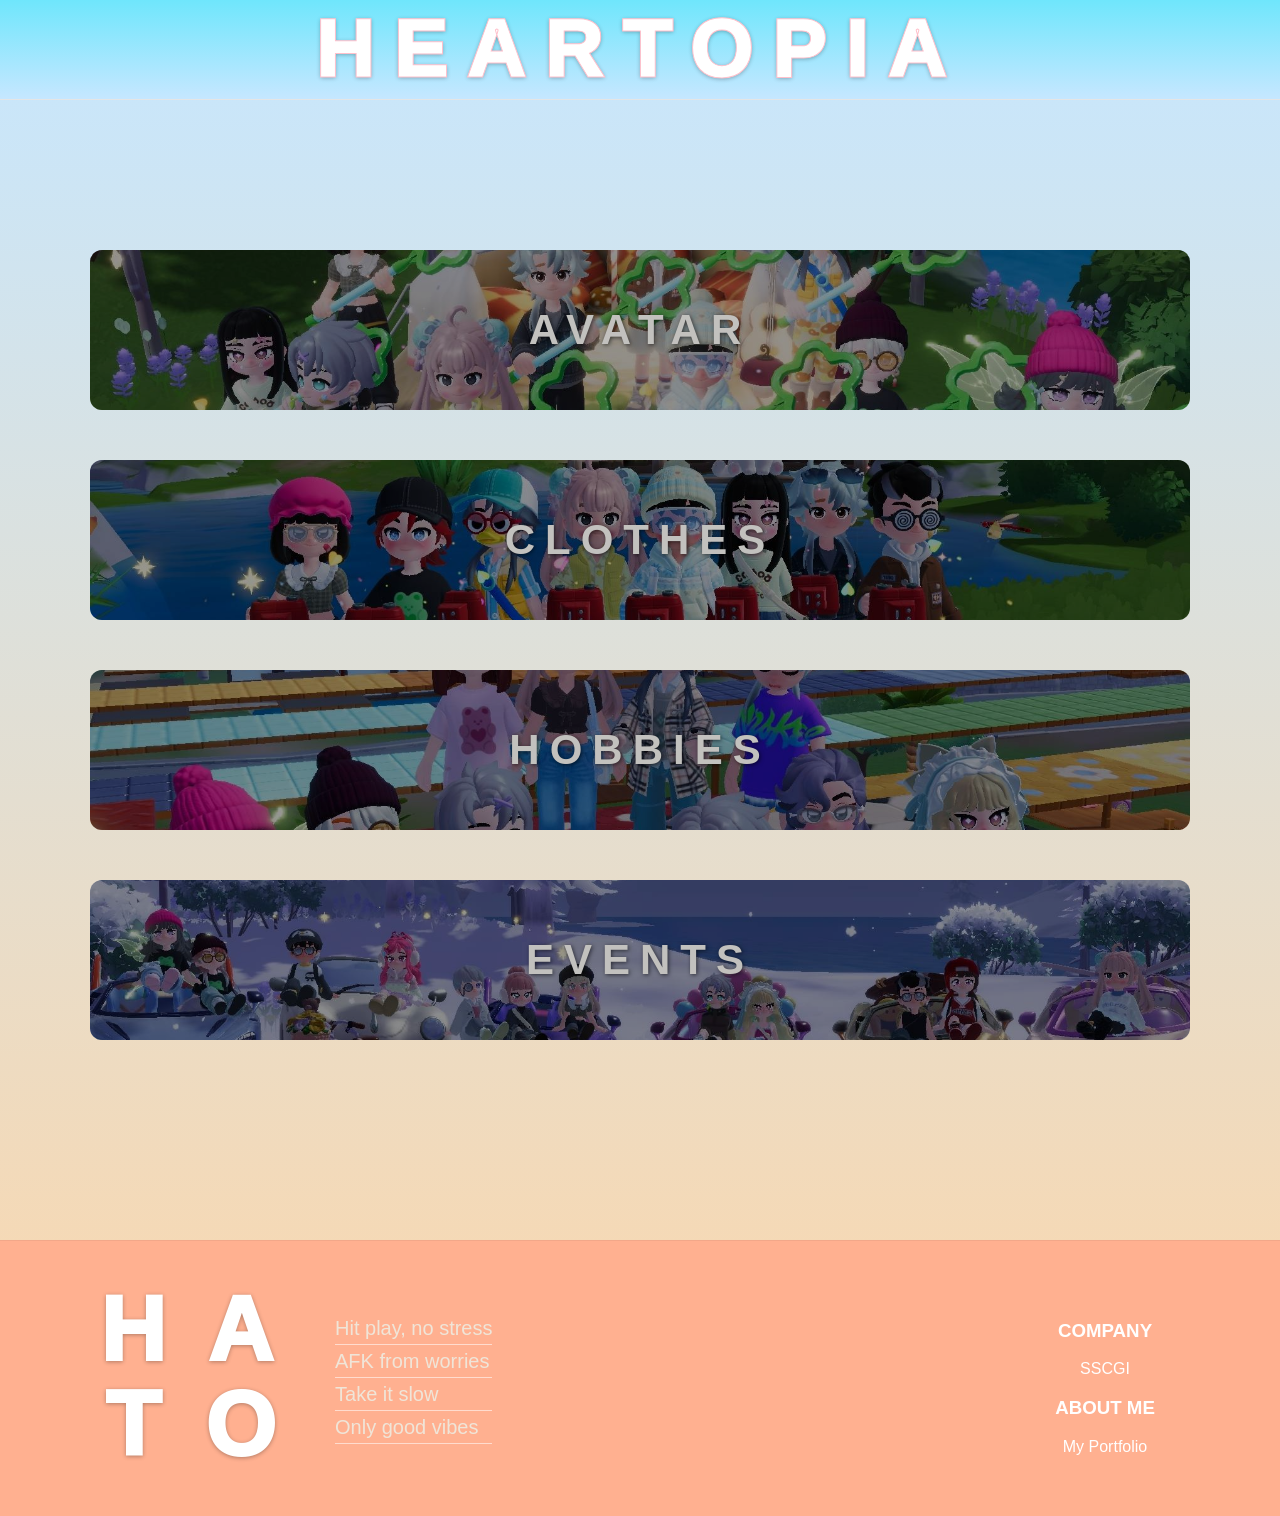
<file: NewSample/index.html>
<!DOCTYPE html>
<html lang="en">
<head>
    <link rel="stylesheet" href="style.css">
    <meta charset="UTF-8">
    <meta name="viewport" content="width=device-width, initial-scale=1.0">
    <title>HEARTOPIA</title>
</head>
<body>

    <nav class="menu">
        <div class="nav-left">
            <h1>HEARTOPIA</h1>
        </div>
        <!-- <ul class="nav-links">
            <li><a href="#">HOME</a></li>
            <li><a href="#about-me">ABOUT ME</a></li>
        </ul> -->
    </nav>

    <div class="btn-container">
        <button id="ava_btn" class="btn-img" style="background-image: url('images/heartopia1.jpg');"><span>AVATAR</span></button>
        <button id="clh_btn" class="btn-img" style="background-image: url('images/heartopia2.jpg');"><span>CLOTHES</span></button>
        <button id="hob_btn" class="btn-img" style="background-image: url('images/heartopia3.jpg');"><span>HOBBIES</span></button>
        <button id="eve_btn" class="btn-img" style="background-image: url('images/heartopia4.jpg');"><span>EVENTS</span></button>
    </div>


    <!-- AVATAR MODAL -->
    <div id="modal-avatar" class="overlay">
        <div class="modal">
            <button class="close-btn" onclick="closeModal('modal-avatar')">X</button>
            <h2>Avatar</h2>
            <div class="card-row">
                <div class="card">
                    <img src="images/Avatar1.jpg" alt="Avatar 1">
                    <!-- <p>Main character of Heartopia. Warm and full of life.</p> -->
                </div>
                <div class="card">
                    <img src="images/Avatar2.jpg" alt="Avatar 2">
                    <!-- <p>Casual look with a soft pastel palette.</p> -->
                </div>
                <div class="card">
                    <img src="images/Avatar3.jpg" alt="Avatar 3">
                    <!-- <p>Formal style for special in-game occasions.</p> -->
                </div>
            </div>
            <div class="card-description">
              <p>In Heartopia, changing your avatar lets you customize how your character looks.</p>
              <p>From casual outfits to formal attire, you can express your style and personality through your avatar's appearance.</p>
            </div>
        </div>
    </div>

    <!-- CLOTHES MODAL -->
    <div id="modal-clothes" class="overlay">
        <div class="modal">
            <button class="close-btn" onclick="closeModal('modal-clothes')">X</button>
            <h2>Clothes</h2>
            <div class="card-row">
                <div class="card">
                    <img src="images/Clothes1.jpg" alt="Outfit 1">
                    <!-- <p>Spring Blossom — light floral dress for outdoor adventures.</p> -->
                </div>
                <div class="card">
                    <img src="images/Clothes2.jpg" alt="Outfit 2">
                    <!-- <p>Cozy Knit — warm sweater for chilly evenings.</p> -->
                </div>
                <div class="card">
                    <img src="images/Clothes3.jpg" alt="Outfit 3">
                    <!-- <p>Festival Gown — sparkly attire for celebrations.</p> -->
                </div>
            </div>
            <div class="card-description">
              <p>In Heartopia, you can change your avatar’s clothes anytime. Choose outfits you like to create your own style and stand out in the game.</p>
            </div>
        </div>
    </div>

    <!-- HOBBIES MODAL -->
    <div id="modal-hobbies" class="overlay">
        <div class="modal">
            <button class="close-btn" onclick="closeModal('modal-hobbies')">X</button>
            <h2>Hobbies</h2>
            <div class="card-row">
                <div class="card">
                    <img src="images/Hobbies1.jpg" alt="Hobby 1">
                    <!-- <p>Gardening — planting magical heart-shaped flowers.</p> -->
                </div>
                <div class="card">
                    <img src="images/Hobbies2.jpg" alt="Hobby 2">
                    <!-- <p>Painting — colorful artworks that come to life.</p> -->
                </div>
                <div class="card">
                    <img src="images/Hobbies3.jpg" alt="Hobby 3">
                    <!-- <p>Cooking — sweet treats to share with friends.</p> -->
                </div>
            </div>
            <div class="card-description">
              <p>Hobbies in Heartopia are fun and relaxing. You can take care of cats, cook simple meals, and grow plants in your garden. Each activity is easy to enjoy and brings a feeling of comfort and happiness.</p>
            </div>
        </div>
    </div>

    <!-- EVENTS MODAL -->
    <div id="modal-events" class="overlay">
        <div class="modal">
            <button class="close-btn" onclick="closeModal('modal-events')">X</button>
            <h2>Events</h2>
            <div class="card-row">
                <div class="card">
                    <img src="images/Event1.jpg" alt="Event 1">
                    <!-- <p>Heart Festival — music, lights, and joy for all.</p> -->
                </div>
                <div class="card">
                    <img src="images/Event2.jpg" alt="Event 2">
                    <!-- <p>Harvest Moon — a seasonal gathering of crops.</p> -->
                </div>
                <div class="card">
                    <img src="images/Event3.jpg" alt="Event 3">
                    <!-- <p>Winter Gala — a grand ball at the Heartopia castle.</p> -->
                </div>
            </div>
            <div class="card-description">
              <p>Map events happen in different places while you explore. In-game events** are special activities for a limited time with rewards.</p>
            </div>
        </div>
    </div>

    <script src="script.js"></script>
</body>

<footer>
   <!-- PORTFOLIO / FOOTER SECTION -->
    <div class="portfolio-container">
      <div class="title-quotes-group">
        <div class="portfolio-headers" id="title">
          <span>H</span>
          <span>A</span>
          <span>T</span>
          <span>O</span>
        </div>

        <div class="quotes">
            <p>Hit play, no stress</p>
            <p>AFK from worries</p>
            <p>Take it slow</p>
            <p>Only good vibes</p>
        </div>
      </div>

      <div class="haeders-right">
      <div class="portfolio-headers" id="company">
        <h3>COMPANY</h3>
        <a href="https://www.sscgi.com/" target="_blank">SSCGI</a>
      </div>

      <div class="portfolio-headers" id="about-me">
        <h3>ABOUT ME</h3>
        <a href="portfolio.html" target="_blank">My Portfolio</a>
      </div>
      </div>
      

    </div>
</footer>
</html>
</file>
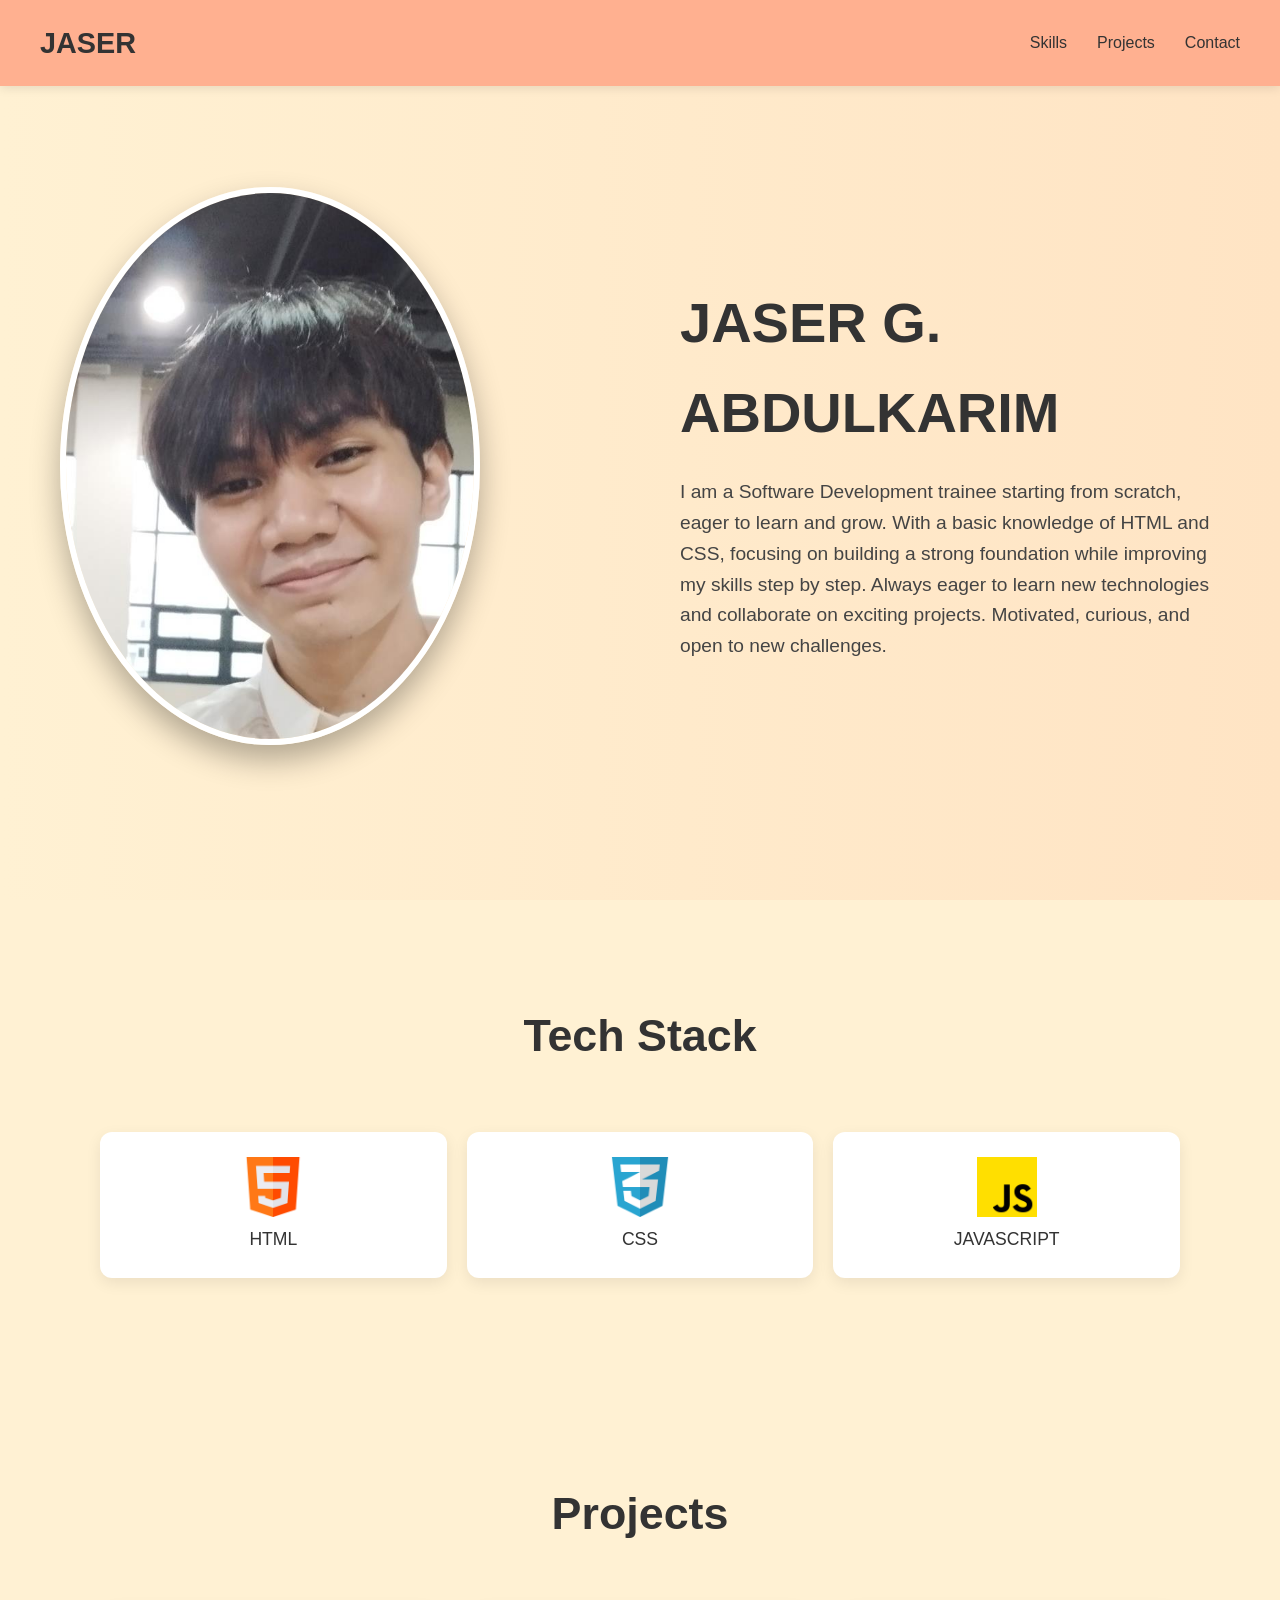
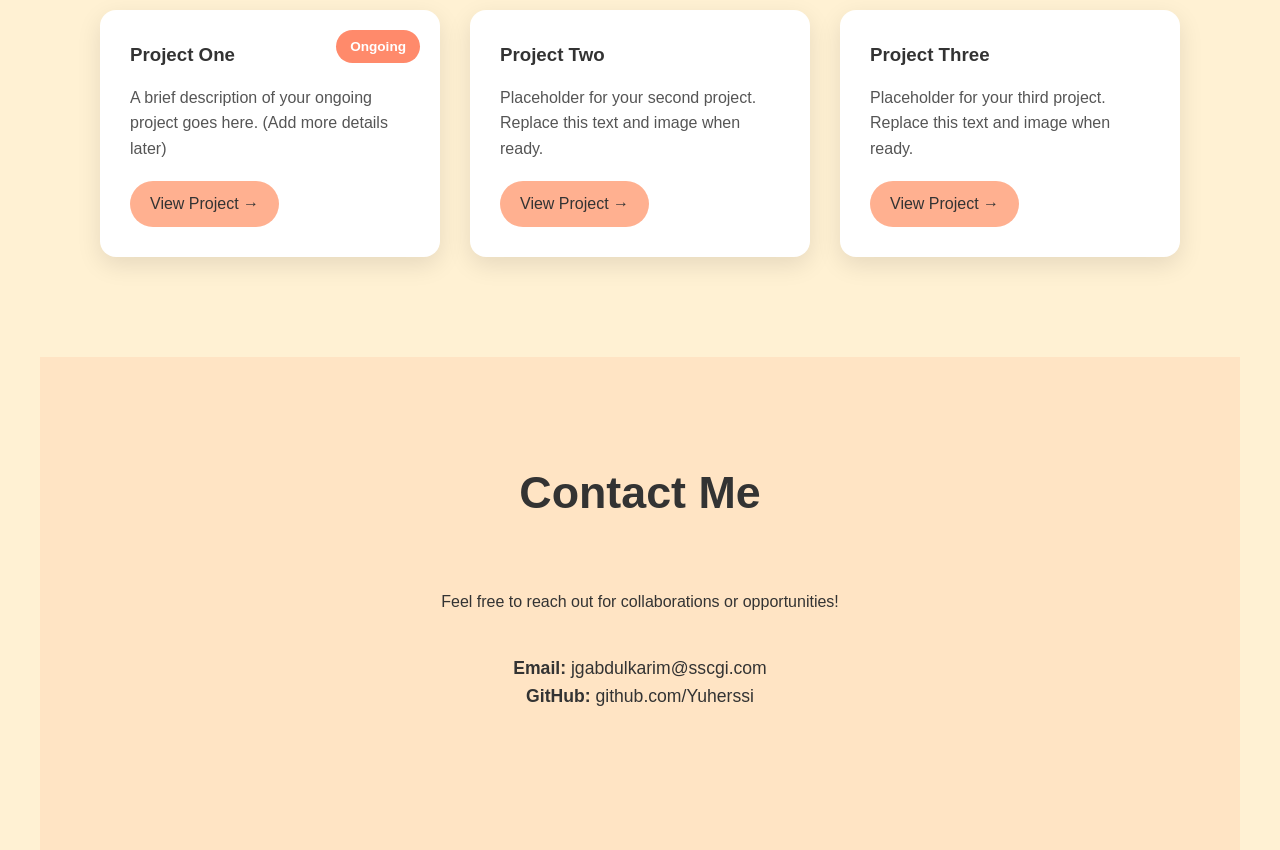
<file: NewSample/portfolio.html>
<!doctype html>
<html lang="en">
  <head>
    <meta charset="UTF-8" />
    <meta name="viewport" content="width=device-width, initial-scale=1.0" />
    <title>Jaser G. Abdulkarim | Portfolio</title>
    <link rel="stylesheet" href="portfolio.css" />
  </head>
  <body>
    <!-- Navigation Bar -->
    <nav class="navigation-bar">
      <div class="nav-logo">JASER</div>
      <ul>
        <li><a href="#skills">Skills</a></li>
        <li><a href="#projects">Projects</a></li>
        <li><a href="#contact">Contact</a></li>
      </ul>
    </nav>

    <!-- Hero Section -->
    <section class="hero" id="home">
      <div class="hero-content">
        <div class="profile-pic-container">
          <img
            src="images/profilePic.jpg"
            alt="Jaser G. Abdulkarim"
            class="profile-pic"
          />
        </div>

        <div class="hero-text">
          <h1>JASER G. ABDULKARIM</h1>
          <p class="bio">
            I am a Software Development trainee starting from scratch, eager to learn and grow. 
            With a basic knowledge of HTML and CSS, focusing on building  a strong foundation 
            while improving my skills step by step. Always eager to learn new technologies and
            collaborate on exciting projects. Motivated, curious, and open to new  challenges.
          </p>
        </div>
      </div>
    </section>

    <!-- Skills Section -->
    <section class="section" id="skills">
      <h2>Tech Stack</h2>
      <div class="skills-grid">
        <div class="skill-card">
          <img src="images/html.png" alt="HTML" class="techstack-img" />
          <p>HTML</p>
        </div>
        <div class="skill-card">
          <img src="images/text.png" alt="CSS" class="techstack-img" />
          <p>CSS</p>
        </div>
        <div class="skill-card">
          <img src="images/js.png" alt="CSS" class="techstack-img" />
          <p>JAVASCRIPT</p>
        </div>
      </div>
    </section>

    <!-- Projects Section -->
    <section class="section" id="projects">
      <h2>Projects</h2>
      <div class="projects-grid">
        <!-- Project 1 - Ongoing -->
        <div class="project-card">
          <div class="project-status ongoing">Ongoing</div>
          <h3>Project One</h3>
          <p>
            A brief description of your ongoing project goes here. (Add more
            details later)
          </p>
          <a href="#" class="btn">View Project →</a>
        </div>

        <!-- Project 2 - Empty -->
        <div class="project-card">
          <h3>Project Two</h3>
          <p>
            Placeholder for your second project. Replace this text and image
            when ready.
          </p>
          <a href="#" class="btn">View Project →</a>
        </div>

        <!-- Project 3 - Empty -->
        <div class="project-card">
          <h3>Project Three</h3>
          <p>
            Placeholder for your third project. Replace this text and image when
            ready.
          </p>
          <a href="#" class="btn">View Project →</a>
        </div>
      </div>
    </section>

    
  </body>
  <footer>
    <!-- Contact Section -->
    <section class="section contact" id="contact">
      <h2>Contact Me</h2>
      <p>Feel free to reach out for collaborations or opportunities!</p>

      <div class="contact-info">
        <p><strong>Email:</strong> jgabdulkarim@sscgi.com</p>
        <p><strong>GitHub:</strong> github.com/Yuherssi</p>
      </div>
    </section>
  </footer>
</html>
</file>
<file: NewSample/style.css>
html {
  scroll-behavior: smooth;
}

body {
  font-family: sans-serif;
  margin: 0;
  background: linear-gradient( #C6E7FF, #FFD6A6);
  overflow-x: hidden;
  overscroll-behavior: none;
}


/* Nav Bar */
.menu {
  display: flex;
  justify-content: center;
  padding: 30px;
  height: 100px;
  background:linear-gradient(#6FE6FC, #C6E7FF);
  border-bottom: 1px solid #e5e5e5;
  position: static;
  top: 0;
  width: 100%;
  box-sizing: border-box;
  z-index: 100;
}

.nav-left {
  display: flex;
  align-items: center;
  gap: 14px;
}
/* 
.nav-img {
  background-image: url("images/heartopia.jpg");
  background-size: cover;
  background-position: center;
  -webkit-background-clip: text;
} */

h1 {
  font-size: 80px;
  font-weight: 1000;
  margin: 0;
  color: white;
  -webkit-text-stroke: 1px pink;
  letter-spacing: 20px;
  text-shadow: 0px 1px 4px rgba(0,0,0,0.3);
}

.nav-links {
  list-style: none;
  display: flex;
  gap: 50px;
  margin: 0;
  padding: 0;
}

.nav-links a {
  text-decoration: none;
  font-size: 20px;
  color: #fff;
}

.nav-links a:hover {
  color: #e24b4a;
}


/* Buttons */
.btn-container {
  display: flex;
  flex-direction: column;
  align-items: center;
  padding-top: 150px;
  gap: 50px;
}

.btn-img {
  width: 1100px;
  height: 160px;
  border-radius: 12px;
  border: none;
  font-size: 42px;
  cursor: pointer;
  position: relative;
  overflow: hidden;
  background-size: cover;
  background-position: center;
  background-repeat: no-repeat;
}

.btn-img::before {
  content: "";
  position: absolute;
  top: 0;
  left: 0;
  right: 0;
  bottom: 0;
  background-color: rgba(0, 0, 0, 0.4);
  z-index: 1;
}

.btn-img span {
  position: relative;
  z-index: 2;
  color: #c2c1be;
  text-shadow: 1px 1px 4px rgba(0, 0, 0, 0.6);
  font-weight: 600;
  letter-spacing: 10px;
}

.btn-img:hover::before {
  background-color: rgba(0, 0, 0, 0.55);
}


/* Overlay */
.overlay {
  display: none;
  position: fixed;
  top: 0;
  left: 0;
  width: 100%;
  height: 100%;
  background-color: rgba(0, 0, 0, 0.55);
  z-index: 100;
  justify-content: center;
  align-items: center;
}


/* Modal Box */
.modal {
  background-color: rgba(255, 255, 255, 1);
  width: 85%;
  max-width: 900px;
  border-radius: 16px;
  padding: 40px;
  position: relative;
  max-height: 900px;
  overflow-y: auto;
}

.modal h2 {
  font-size: 26px;
  margin-top: 0;
  margin-bottom: 24px;
  color: #333;
  text-align: center;
}

/* Close Button */
.close-btn {
  position: absolute;
  top: 16px;
  right: 20px;
  background: none;
  border: 1px solid #ccc;
  border-radius: 8px;
  font-size: 18px;
  width: 36px;
  height: 36px;
  cursor: pointer;
  color: #555;
}

.close-btn:hover {
  background-color: #eee;
  color: #111;
}


/* Card Row */
.card-row {
  display: flex;
  gap: 20px;
  flex-wrap: wrap;
  justify-content: center;
}

.card {
  border: 1px solid #ddd;
  border-radius: 12px;
  overflow: hidden;
  background-color: #fafafa;
  width: 260px;
}

.card img {
  width: 100%;
  height: 180px;
  object-fit: cover;
  display: block;
}

.card-description {
  text-align: center;
  font-size: 14px;
  color: #555;
  margin: 0;
  line-height: 1.6;
}
/* .card p {
  padding: 12px 14px;
  font-size: 14px;
  color: #555;
  margin: 0;
  line-height: 1.6;
} */


/* Footer Section */
/* The whole bar — uses flex to line up the three sections side by side */
.portfolio-container {
  display: flex;
  flex-wrap: wrap;           /* Important for responsiveness */
  width: 100%;
  background: #ffb090;
  padding: 60px 100px;
  margin-top: 200px;
  box-sizing: border-box;
  gap: 80px;
  justify-content: space-between;
  align-items: center;
  border-top: 1px solid rgba(0, 0, 0, 0.05);

}

/* Title + Quotes Group */
.title-quotes-group {
  display: flex;
  flex-direction: row;
  align-items: center;
  gap: 70px;
  color: white;
  flex: 1;
  min-width: 300px;
}

#title {
  display: grid;
  grid-template-columns: repeat(2, auto);
  justify-content: center;
  align-items: center;
  font-weight: 1000;
  font-size: 90px;
  text-shadow: 0px 1px 4px rgba(0, 0, 0, 0.3);
  letter-spacing: -10px;
  line-height: 0.5;
  gap: 50px;
} 

.quotes p {
  margin: 0;
  color: #f0e5d8;
  border-bottom: 1.5px solid rgba(255, 255, 255, 0.56);
  font-size: 20px;
  line-height: 1.6;
}

/* Company & About Me */
.portfolio-headers {
  color: white;
  text-align: center;
  min-width: 150px;
  font-size: 16px;
}

.portfolio-headers h3 {
}

.portfolio-headers a {
  text-decoration: none;
  color: white;
  margin: 0;
}

/* ====================== RESPONSIVE ====================== */

@media (max-width: 1200px) {
  h1 {
    font-size: 6vw;
  }

  .portfolio-container {
    width: auto;
    padding: 50px 60px;
    gap: 60px;
  }

  .btn-img {
    max-width: 80%;
  }
  
  #title {
    font-size: 70px;
    letter-spacing: -6px;
    gap: 30px;
    display: flex;
  }

  .headers-right {
    display: flex;
    flex-direction: column;
    margin: 0;
  }
}

@media (max-width: 768px) {
  h1 {
    font-size: 5vw;
  }
  .portfolio-container {
    flex-direction: column;
    padding: 40px 30px;
    gap: 40px;
    text-align: center;
    align-items: center;
  }

  .btn-img {
    max-width: 80%;
  }

  .modal {
    max-width: 70%;
    max-height: 100%;
    overflow-y: hidden;
  }

  .card {
    max-width: 100%;
  }

  .title-quotes-group {
    flex-direction: column;
    gap: 30px;
    align-items: center;
  }

  #title {
    font-size: 60px;
    letter-spacing: -5px;
    gap: 20px;
    display: flex;
  }

  .quotes {
    text-align: center;
    font-size: 14px;
  }

  .portfolio-headers {
    margin-top: 10px;
  }
}
</file>
<file: NewSample/portfolio.css>
/* Reset & Basic Styles */
* {
  margin: 0;
  padding: 0;
  box-sizing: border-box;
}

html {
  scroll-behavior: smooth;
}

body {
  font-family: "Segoe UI", Tahoma, Geneva, Verdana, sans-serif;
  background-color: #fff1d3;
  color: #333;
  line-height: 1.6;
}

/* Navigation Bar */
.navigation-bar {
  position: fixed;
  top: 0;
  width: 100%;
  background-color: #ffb090;
  padding: 20px 40px;
  display: flex;
  justify-content: space-between;
  align-items: center;
  box-shadow: 0 2px 10px rgba(0, 0, 0, 0.1);
  z-index: 1000;
}

.nav-logo {
  font-size: 1.8rem;
  font-weight: bold;
  color: #333;
}

.navigation-bar ul {
  list-style: none;
  display: flex;
  gap: 30px;
}

.navigation-bar a {
  text-decoration: none;
  color: #333;
  font-weight: 500;
  transition: color 0.3s;
}

.navigation-bar a:hover {
  color: #fff;
}

/* Hero Section */
.hero {
  min-height: 100vh;
  display: flex;
  align-items: center;
  padding: 120px 60px 80px;
  background: linear-gradient(to right, #fff1d3, #ffe4c4);
}

.hero-content {
  max-width: 1200px;
  margin: 0 auto;
  display: flex;
  align-items: center;
  gap: 80px;
  flex-wrap: wrap;
}

.profile-pic-container {
  flex: 1;
  min-width: 300px;
}

.profile-pic {
  width: 100%;
  max-width: 420px;
  height: auto;
  border-radius: 50%;
  object-fit: cover;
  border: 6px solid #ffffff;
  box-shadow: 0 15px 30px rgba(0, 0, 0, 0.3);
}

.hero-text {
  flex: 1;
  min-width: 100px;
}

.hero-text h1 {
  font-size: 3.5rem;
  margin-bottom: 20px;
  color: #333;
}

.bio {
  font-size: 1.2rem;
  color: #444;
}

/* Sections */
.section {
  padding: 100px 60px;
  max-width: 1200px;
  margin: 0 auto;
}

.section h2 {
  text-align: center;
  font-size: 2.8rem;
  margin-bottom: 60px;
  color: #333;
}

/* Skills */
.skills-grid {
  display: grid;
  grid-template-columns: repeat(auto-fit, minmax(180px, 1fr));
  gap: 20px;
}

.techstack-img {
  width: 60px;
  height: 60px;
}

.skill-card {
  background: white;
  padding: 25px;
  text-align: center;
  border-radius: 12px;
  font-size: 1.1rem;
  box-shadow: 0 5px 15px rgba(0, 0, 0, 0.08);
  transition: transform 0.3s;
}

.skill-card:hover {
  transform: translateY(-8px);
}

/* Projects */
.projects-grid {
  display: grid;
  grid-template-columns: repeat(auto-fit, minmax(320px, 1fr));
  gap: 30px;
}

.project-card {
  background: white;
  padding: 30px;
  border-radius: 16px;
  box-shadow: 0 8px 25px rgba(0, 0, 0, 0.1);
  transition: transform 0.3s;
  position: relative;
  overflow: hidden;
}

.project-card:hover {
  transform: translateY(-10px);
}

.project-status {
  position: absolute;
  top: 20px;
  right: 20px;
  padding: 6px 14px;
  border-radius: 20px;
  font-size: 0.85rem;
  font-weight: bold;
}

.ongoing {
  background-color: #ff8a6b;
  color: white;
}

.project-card h3 {
  margin-bottom: 15px;
  color: #333;
}

.project-card p {
  color: #555;
  margin-bottom: 20px;
}

.btn {
  display: inline-block;
  background: #ffb090;
  color: #333;
  padding: 10px 20px;
  border-radius: 30px;
  text-decoration: none;
  font-weight: 500;
  transition: all 0.3s;
}

.btn:hover {
  background: #ff8a6b;
  color: white;
}

/* Contact */
.contact {
  background: #ffe4c4;
  text-align: center;
}

.contact-info {
  margin: 40px 0;
  font-size: 1.1rem;
}

.contact-form {
  max-width: 600px;
  margin: 0 auto;
  display: flex;
  flex-direction: column;
  gap: 15px;
}

.contact-form input,
.contact-form textarea {
  padding: 15px;
  border: 2px solid #ffb090;
  border-radius: 10px;
  font-size: 1rem;
}

.contact-form button {
  background: #ffb090;
  color: #333;
  border: none;
  padding: 15px;
  font-size: 1.1rem;
  cursor: pointer;
  border-radius: 30px;
}

.contact-form button:hover {
  background: #ff8a6b;
  color: white;
}

/* Responsive */
@media (max-width: 768px) {
  .hero {
    width: 100%;
    justify-content: center;
  }
  .hero-content {
    flex-direction: column;
    text-align: center;
    gap: 40px;
    /* padding: 50px; */
  }

  .profile-pic {
    width: 100%;
    height: auto;
  }

  .navigation-bar {
    padding: 15px 20px;
  }

  .nav-logo {
    font-size: 1.5rem;
  }

  .projects-grid {
    justify-content: center;
  }
}
</file>
